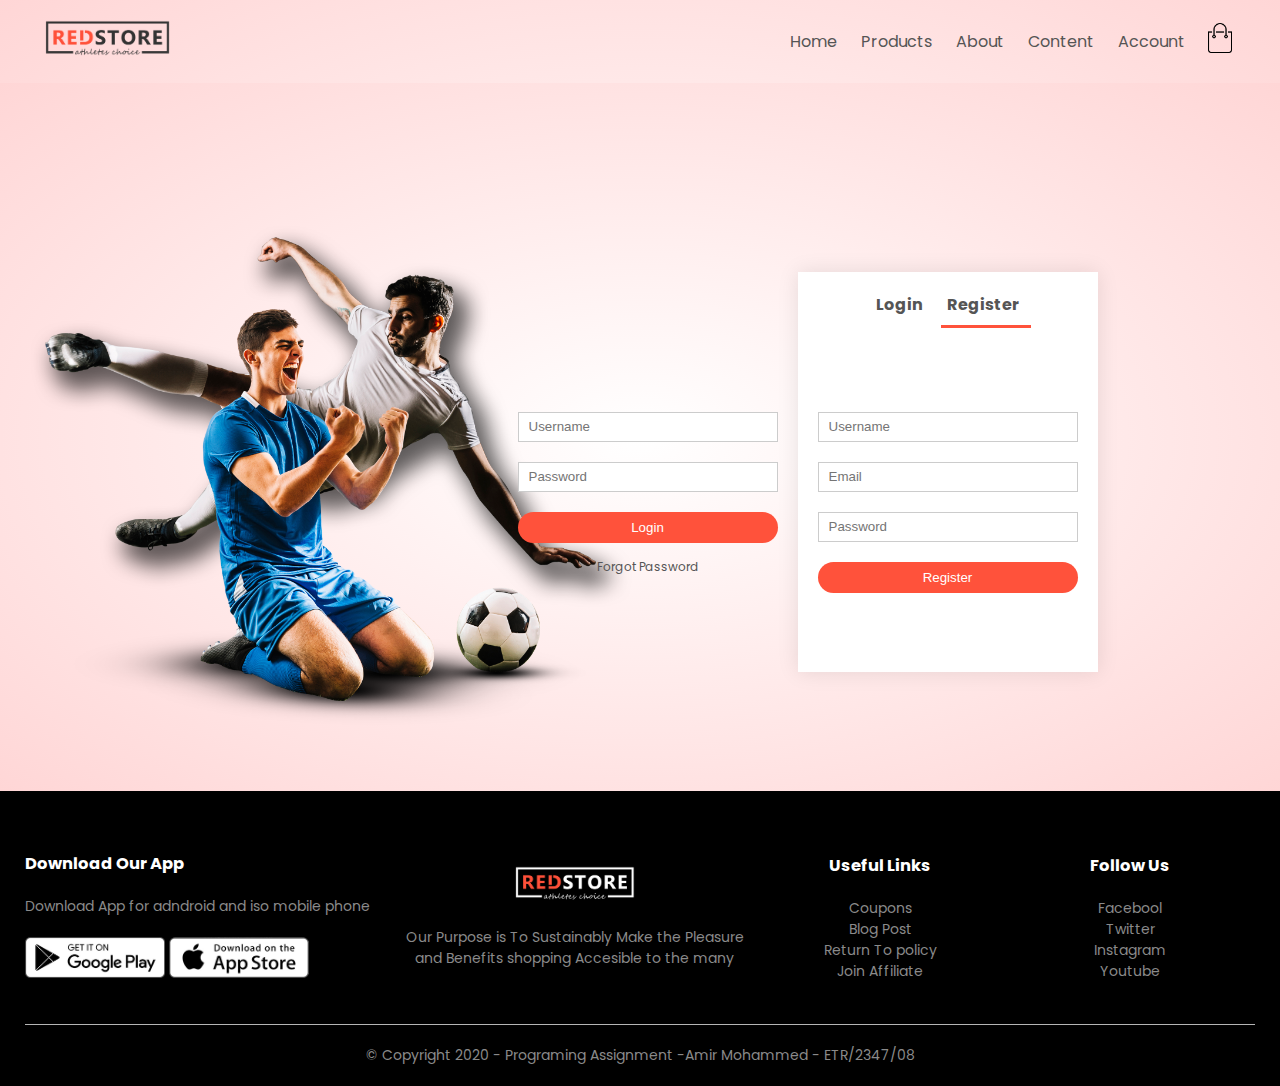
<file: Accounts.html>
<!DOCTYPE html>
<html lang="en">
<head>
    <meta charset="UTF-8">
    <meta name="viewport" content="width=device-width, initial-scale=1.0">
    <meta name="viewport" content="width=device-width, intial scale=1.0">
    <title>All Products - Fu'sOnline Shopping</title>
    <link rel="stylesheet" href="Style.css">
    <link rel="preconnect" href="https://fonts.gstatic.com">
<link href="https://fonts.googleapis.com/css2?family=Poppins:ital,wght@0,100;0,200;0,300;0,400;0,500;0,600;0,700;1,100;1,200;1,300;1,400;1,500;1,600;1,700;1,900&display=swap" rel="stylesheet">
<link rel="stylesheet" href="https://stackpath.bootstrapcdn.com/font-awesome/4.7.0/css/font-awesome.min.css">
</head>
<body>
    <div class="header">
        <div class="container">
             <div class="navbar">
            <div class="logo">
                <a href="index.html"><img src="images/logo.png" width="125px"></a>
                </div><nav>
                    <ul id="MenuItems">
                        <li><a href="index.html">Home</a></li> 
                        <li><a href="Products.html">Products</a></li>
                        <li><a href="Products Details.html">About</a></li>
                        <li><a href="index.html">Content</a></li>
                        <li><a href="Accounts.html">Account</a></li>
                    </ul>
                </nav>
                <a href="Cart.html"><img src="images/cart.png" width="30px" height="30px"></a>
            <img src="images/menu.png" class="menu-icon" onclick="menutoggle()">
            </div>
    </div>

    <!--------------account page-->

    <div class="account_page">
        <div class="container">
            <div class="row">
                <div class="col-2">
                    <img src="images/image1.png" width="100%">
                </div>
                <div class="col-2">
                   <div class="form_container">
                    <div class="form_btn">
                        <span onclick="Login()">Login</span>
                        <span onclick="Register()">Register</span>
                        <hr id="Indicator">
                       </div>
                       <form id="LoginForm">
                        <input type="text" placeholder="Username">
                        <input type="Password" placeholder="Password">
                        <button type="submit" class="btn">Login</button>
                        <a href="">Forgot Password</a>
                    </form>
                
                         <form id="RegForm">
                        <input type="text" placeholder="Username">
                        <input type="email" placeholder="Email">
                        <input type="Password" placeholder="Password">
                        <button type="submit" class="btn">Register</button>
             </form>
                </div>
            </div>
        </div>
    </div>
    </div>
    </div>

<!--------------------footer-------->
                <div class="footer">
                    <div class="container">
                        <div class="row">
                            <div class="footer-col-1">
                                <h3>Download Our App</h3>
                                <p>Download App for adndroid and iso mobile phone</p>
                                <div class="app-logo">
                                    <img src="images/play-store.png">
                                    <img src="images/app-store.png">
                                </div>
                            </div>
                       <div class="footer-col-2">
                             <img src="images/logo-white.png">
                             <p>Our Purpose is To Sustainably Make the Pleasure and Benefits shopping Accesible to the many</p>
                            </div>
                            <div class="footer-col-3">
                                <h3>Useful Links</h3>
                                <ul>
                                    <li>Coupons</li>
                                    <li>Blog Post</li>
                                    <li>Return To policy</li>
                                    <li>Join Affiliate</li>
                                </ul>
                            </div>
                            <div class="footer-col-3">
                                <h3>Follow Us</h3>
                                <ul>
                                    <li>Facebool</li>
                                    <li>Twitter</li>
                                    <li>Instagram</li>
                                    <li>Youtube</li>
                                </ul>
                            </div>

                        </div>
                        <hr>
                        <p class="copyright">&#169; Copyright 2020 - Programing Assignment -Amir Mohammed - ETR/2347/08</p>
                    </div>
                </div>
                <!-----------------Js for toggle menu----->
                <script>
                    var MenuItems = document.getElementById("MenuItems");
                    MenuItems.style.maxHeight = "0px"

                    function menutoggle(){
                        if(MenuItems.style.maxHeight == "0px")
                        {
                            MenuItems.style.maxHeight = "200px"
                        }
                        else
                        {
                            MenuItems.style.maxHeight = "0px"  
                        }
                    }
                </script>
               <!-------js for toggle form--->
               <script>
                var LoginForm = document.getElementById("LoginForm");
                var RegForm = document.getElementById("RegForm");
                var Indicator = document.getElementById("Indicator");

                function Register(){
                            RegForm.style.transform = "transtlateX(0px)";
                            LoginForm.style.transform = "translateX(0px)";
                            Indicator.style.transform = "translateX(100px)";
                        }
                function Login(){
                            RegForm.style.transform = "transtlateX(300px)";
                            LoginForm.style.transform = "translateX(300px)"; 
                            Indicator.style.transform = "translateX(0px)"; 

                        }
               </script>
              
                 
</body>
</html>
</file>
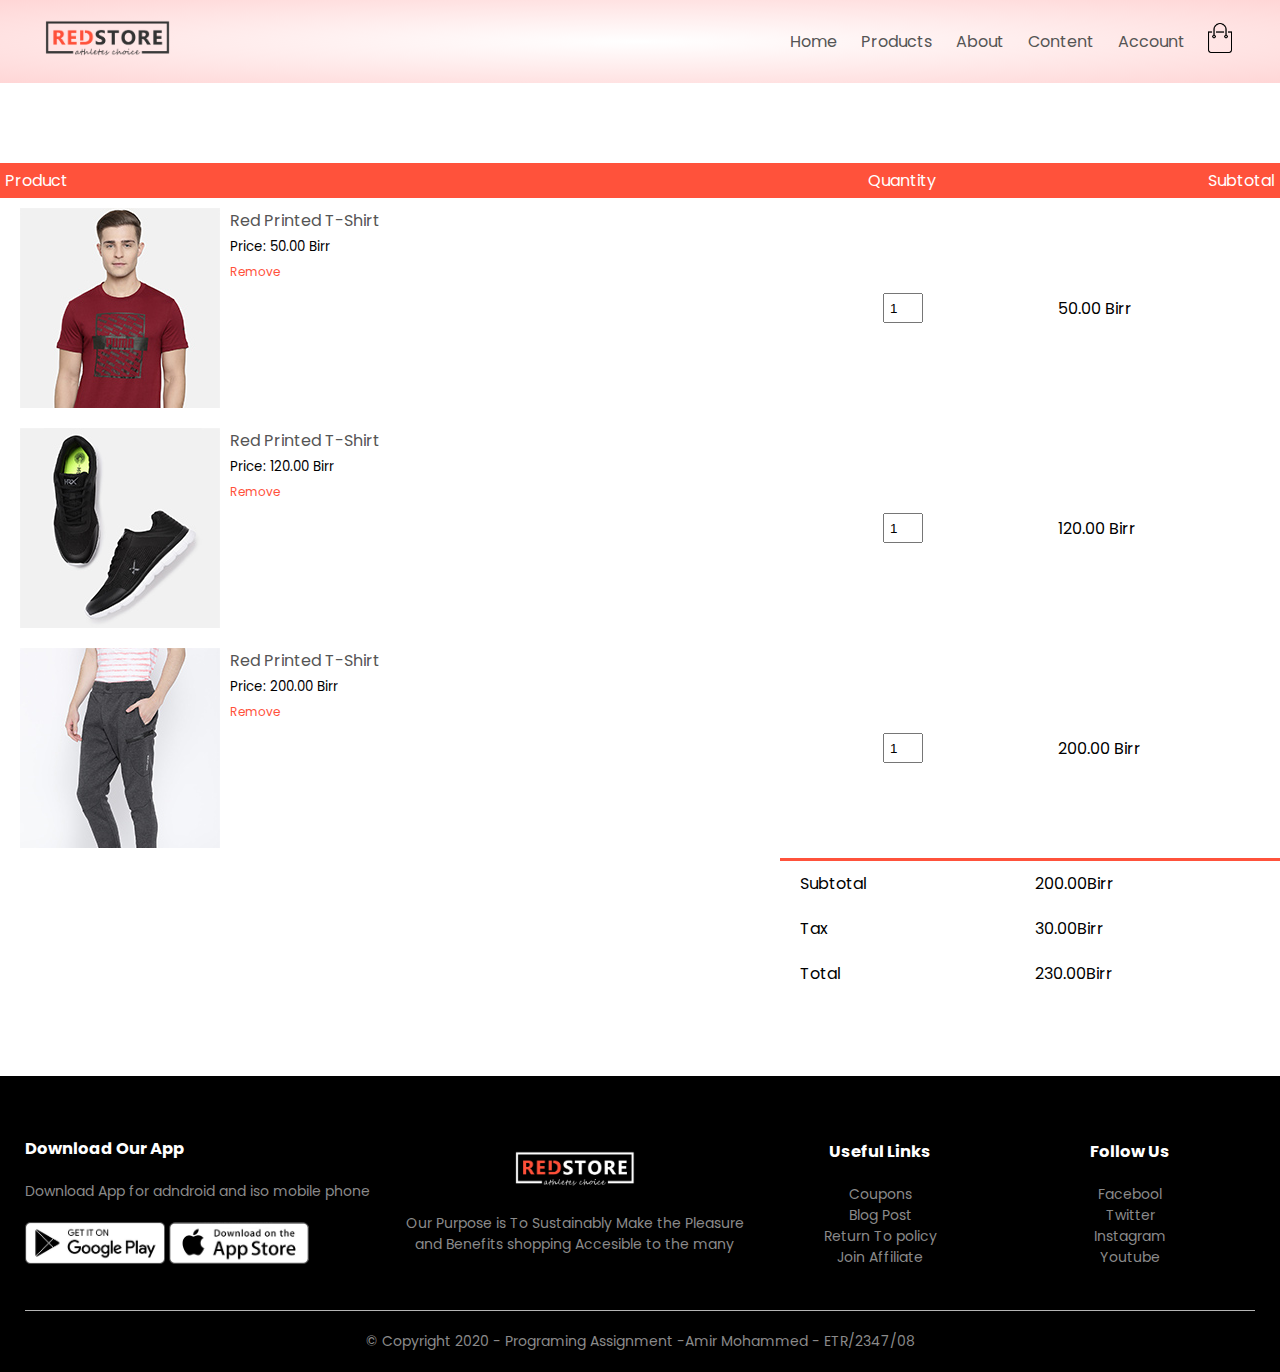
<file: Cart.html>
<!DOCTYPE html>
<html lang="en">
<head>
    <meta charset="UTF-8">
    <meta name="viewport" content="width=device-width, initial-scale=1.0">
    <meta name="viewport" content="width=device-width, intial scale=1.0">
    <title>All Products - Fu'sOnline Shopping</title>
    <link rel="stylesheet" href="Style.css">
    <link rel="preconnect" href="https://fonts.gstatic.com">
<link href="https://fonts.googleapis.com/css2?family=Poppins:ital,wght@0,100;0,200;0,300;0,400;0,500;0,600;0,700;1,100;1,200;1,300;1,400;1,500;1,600;1,700;1,900&display=swap" rel="stylesheet">
<link rel="stylesheet" href="https://stackpath.bootstrapcdn.com/font-awesome/4.7.0/css/font-awesome.min.css">
</head>
<body>
    <div class="header">
        <div class="container">
             <div class="navbar">
            <div class="logo">
                <a href="index.html"><img src="images/logo.png" width="125px"></a>
                </div><nav>
                    <ul id="MenuItems">
                        <li><a href="index.html">Home</a></li> 
                        <li><a href="Products.html">Products</a></li>
                        <li><a href="Products Details.html">About</a></li>
                        <li><a href="index.html">Content</a></li>
                        <li><a href="Accounts.html">Account</a></li>
                    </ul>
                </nav>
                <a href="Cart.html"><img src="images/cart.png" width="30px" height="30px"></a>
            <img src="images/menu.png" class="menu-icon" onclick="menutoggle()">
            </div>
        </div>
    </div>
<!--------------------Cart Item details-------->
                <div class="small_container cart_page">
                    <table>
                        <tr>
                            <th>Product</th>
                            <th>Quantity</th>
                            <th>Subtotal</th>
                        </tr>
                        <tr>
                            <td>
                               <div class="cart_info">
                                   <img src="images/buy-1.jpg">
                                   <div>
                                       <p>Red Printed T-Shirt</p>
                                       <small >Price: 50.00 Birr</small>
                                       <br>
                                       <a href="">Remove</a>
                                   </div>
                               </div> 



                            </td>
                            <td><input type="number" value="1"></td>
                            <td>50.00 Birr</td>
                        </tr>
                        <tr>
                            <td>
                               <div class="cart_info">
                                   <img src="images/buy-2.jpg">
                                   <div>
                                       <p>Red Printed T-Shirt</p>
                                       <small>Price: 120.00 Birr</small>
                                       <br>
                                       <a href="">Remove</a>
                                   </div>
                               </div> 



                            </td>
                            <td><input type="number" value="1"></td>
                            <td>120.00 Birr</td>
                        </tr>
                        <tr>
                            <td>
                               <div class="cart_info">
                                   <img src="images/buy-3.jpg">
                                   <div>
                                       <p>Red Printed T-Shirt</p>
                                       <small>Price: 200.00 Birr</small>
                                       <br>
                                       <a href="">Remove</a>
                                   </div>
                               </div> 



                            </td>
                            <td><input type="number" value="1"></td>
                            <td>200.00 Birr</td>
                        </tr>
                    </table>
                    <div class="total_price">
                        <table>
                            <tr>
                                <td>Subtotal</td>
                                <td>200.00Birr</td>
                            </tr>
                            <tr>
                                <td>Tax</td>
                                <td>30.00Birr</td>
                            </tr>
                            <tr>
                                <td>Total</td>
                                <td>230.00Birr</td>
                            </tr>
                        </table>
                    </div>
                </div>

<!--------------------footer-------->
                <div class="footer">
                    <div class="container">
                        <div class="row">
                            <div class="footer-col-1">
                                <h3>Download Our App</h3>
                                <p>Download App for adndroid and iso mobile phone</p>
                                <div class="app-logo">
                                    <img src="images/play-store.png">
                                    <img src="images/app-store.png">
                                </div>
                            </div>
                       <div class="footer-col-2">
                             <img src="images/logo-white.png">
                             <p>Our Purpose is To Sustainably Make the Pleasure and Benefits shopping Accesible to the many</p>
                            </div>
                            <div class="footer-col-3">
                                <h3>Useful Links</h3>
                                <ul>
                                    <li>Coupons</li>
                                    <li>Blog Post</li>
                                    <li>Return To policy</li>
                                    <li>Join Affiliate</li>
                                </ul>
                            </div>
                            <div class="footer-col-3">
                                <h3>Follow Us</h3>
                                <ul>
                                    <li>Facebool</li>
                                    <li>Twitter</li>
                                    <li>Instagram</li>
                                    <li>Youtube</li>
                                </ul>
                            </div>

                        </div>
                        <hr>
                        <p class="copyright">&#169; Copyright 2020 - Programing Assignment -Amir Mohammed - ETR/2347/08</p>
                    </div>
                </div>
                <!-----------------Js for toggle menu----->
                <script>
                    var MenuItems = document.getElementById("MenuItems");
                    MenuItems.style.maxHeight = "0px"

                    function menutoggle(){
                        if(MenuItems.style.maxHeight == "0px")
                        {
                            MenuItems.style.maxHeight = "200px"
                        }
                        else
                        {
                            MenuItems.style.maxHeight = "0px"  
                        }
                    }
                </script>
                 
</body>
</html>
</file>
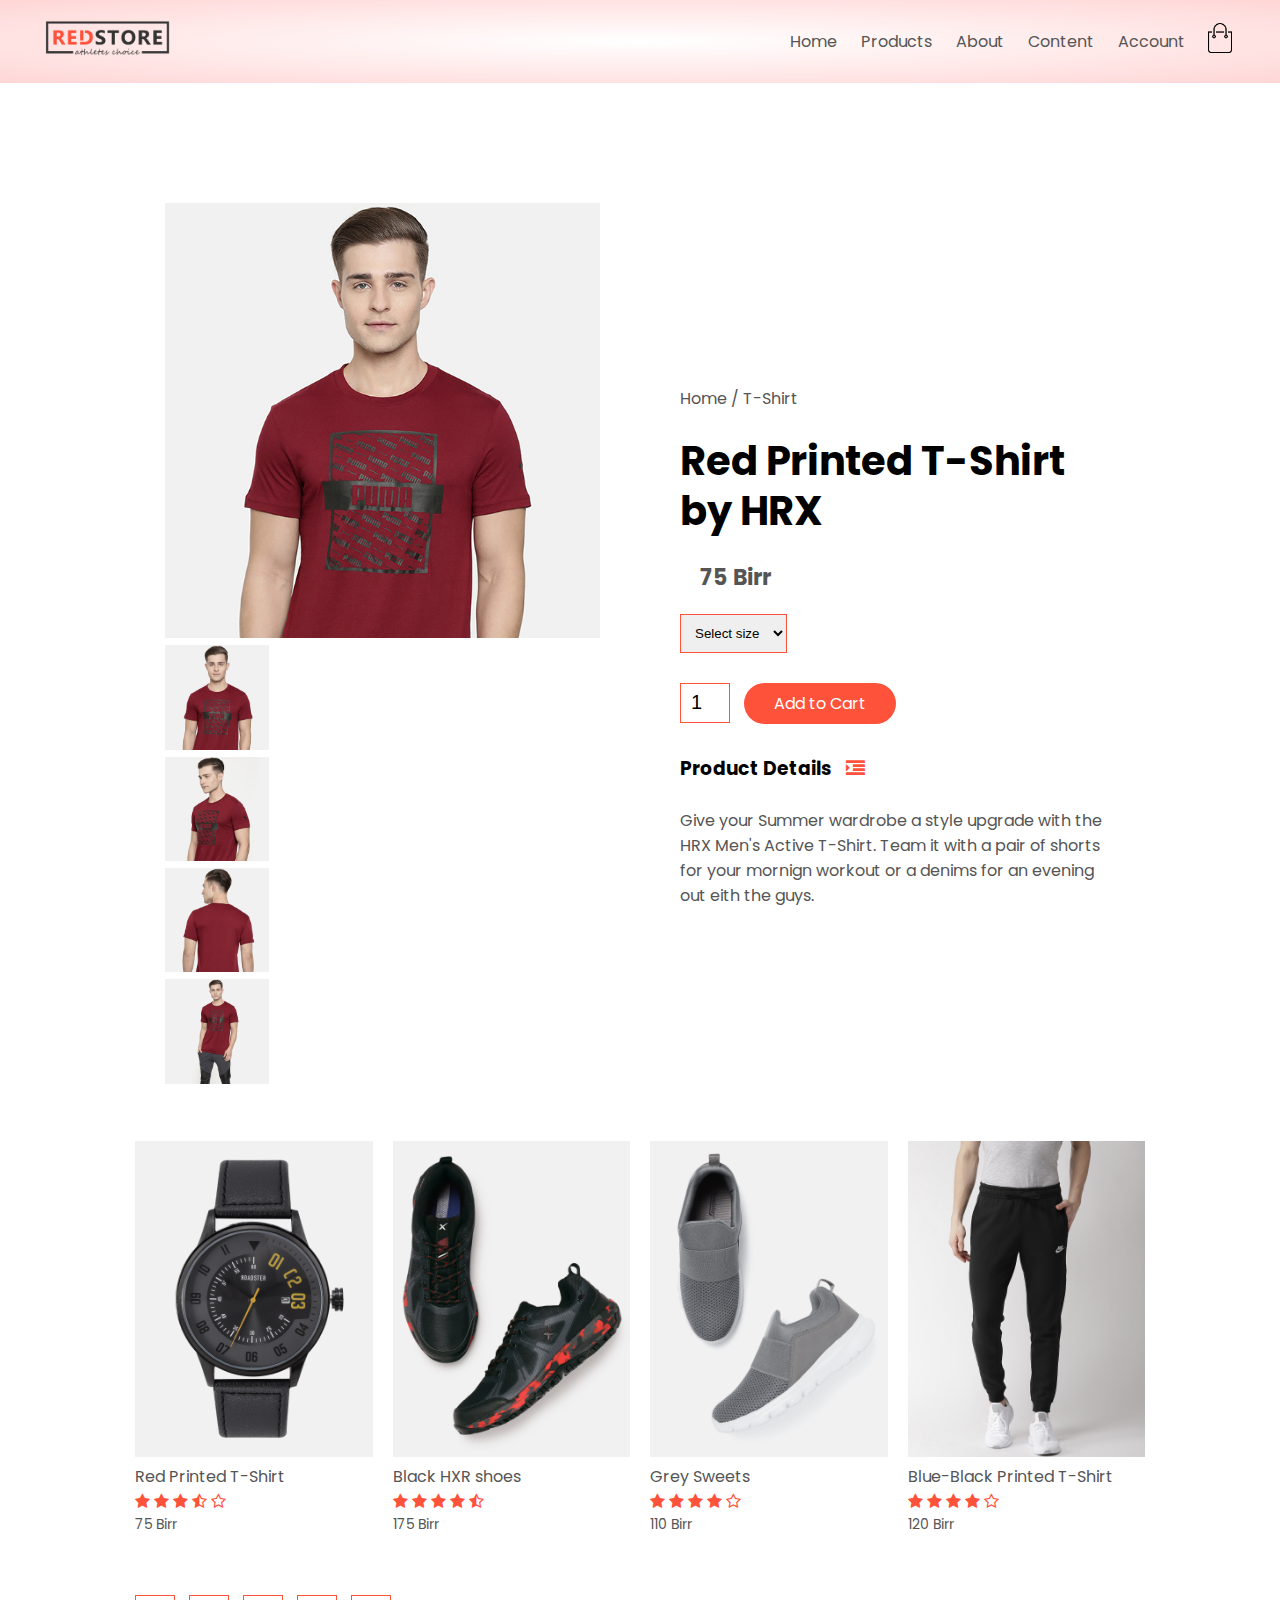
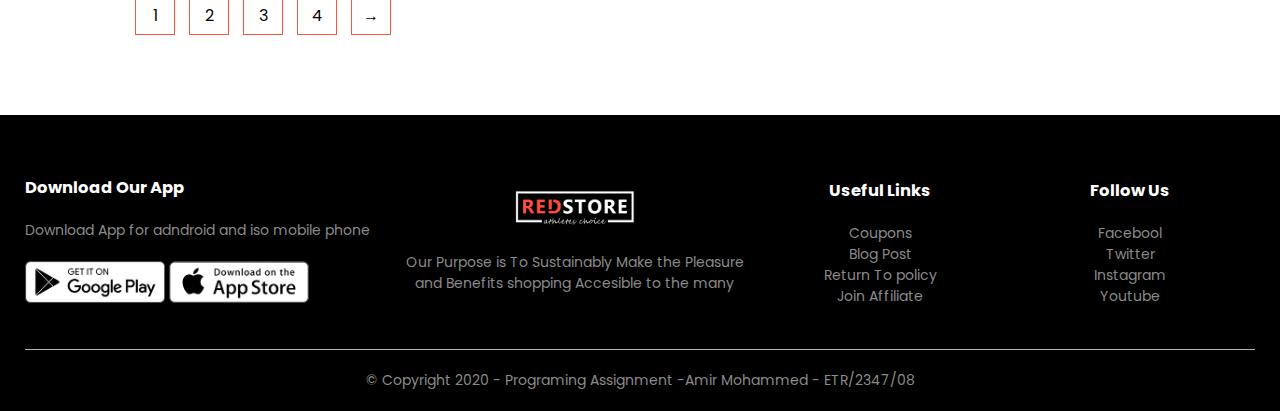
<file: Products Details.html>
<!DOCTYPE html>
<html lang="en">
<head>
    <meta charset="UTF-8">
    <meta name="viewport" content="width=device-width, initial-scale=1.0">
    <meta name="viewport" content="width=device-width, intial scale=1.0">
    <title>All Products - Fu'sOnline Shopping</title>
    <link rel="stylesheet" href="Style.css">
    <link rel="preconnect" href="https://fonts.gstatic.com">
<link href="https://fonts.googleapis.com/css2?family=Poppins:ital,wght@0,100;0,200;0,300;0,400;0,500;0,600;0,700;1,100;1,200;1,300;1,400;1,500;1,600;1,700;1,900&display=swap" rel="stylesheet">
<link rel="stylesheet" href="https://stackpath.bootstrapcdn.com/font-awesome/4.7.0/css/font-awesome.min.css">
</head>
<body>
    <div class="header">
        <div class="container">
             <div class="navbar">
            <div class="logo">
                <a href="index.html"><img src="images/logo.png" width="125px"></a>
                </div><nav>
                    <ul id="MenuItems">
                        <li><a href="index.html">Home</a></li> 
                        <li><a href="Products.html">Products</a></li>
                        <li><a href="Products Details.html">About</a></li>
                        <li><a href="index.html">Content</a></li>
                        <li><a href="Accounts.html">Account</a></li>
                    </ul>
                </nav>
                <a href="Cart.html"><img src="images/cart.png" width="30px" height="30px"></a>
            <img src="images/menu.png" class="menu-icon" onclick="menutoggle()">
            </div>
        </div>
    </div>
<!-------------single product details-->
<div class="small-container single-products">
    <div class="row">
        <div class="col-2">
            <img src="images/gallery-1.jpg" width="100%" id="ProductImg">

            <div class="small-img-row">
                <div class="small-img-col">
                    <img src="images/gallery-1.jpg" width="100%" class="small-img">
                    <img src="images/gallery-2.jpg" width="100%" class="small-img">
                    <img src="images/gallery-3.jpg" width="100%" class="small-img">
                    <img src="images/gallery-4.jpg" width="100%" class="small-img">
                </div>
            </div>
        </div>
        <div class="col-2">
            <p>Home / T-Shirt</p>
            <h1>Red Printed T-Shirt by HRX</h1>
            <h4>75 Birr</h4>
            <select>
                <option>Select size</option>
                <option>XXL</option>
                <option>XL</option>
                <option>Large</option>
                <option>Medium</option>
                <option>Small</option>
            </select>
            <input type="number" value="1">
            <a href="" class="btn"> Add to Cart</a>
            <h3>Product Details <i class="fa fa-indent"></i></h3>
            <br>
            <p>Give your Summer wardrobe a style upgrade with the HRX Men's Active T-Shirt. Team it with a pair of shorts for your mornign workout or a denims for an evening out eith the guys.
            </p>
        </div>
    </div>
</div>

    <div class="small-container">
            <div class="row">
                <div class="col-4">
                    <img src="images/product-9.jpg">
                    <h4>Red Printed T-Shirt</h4>
                    <div class="rating">
                        <i class="fa fa-star"></i>
                        <i class="fa fa-star"></i>
                        <i class="fa fa-star"></i>
                        <i class="fa fa-star-half-o"></i>
                        <i class="fa fa-star-o"></i>
                    </div>
                    <p>75 Birr</p>
                </div>
                <div class="col-4">
                    <img src="images/product-10.jpg">
                    <h4>Black HXR shoes</h4>
                    <div class="rating">
                        <i class="fa fa-star"></i>
                        <i class="fa fa-star"></i>
                        <i class="fa fa-star"></i>
                        <i class="fa fa-star"></i>
                        <i class="fa fa-star-half-o"></i>
                    </div>
                    <p>175 Birr</p>
                </div>
                <div class="col-4">
                    <img src="images/product-11.jpg">
                    <h4>Grey Sweets</h4>
                    <div class="rating">
                        <i class="fa fa-star"></i>
                        <i class="fa fa-star"></i>
                        <i class="fa fa-star"></i>
                        <i class="fa fa-star"></i>
                        <i class="fa fa-star-o"></i>
                    </div>
                    <p>110 Birr</p>
                </div>
                <div class="col-4">
                    <img src="images/product-12.jpg">
                    <h4>Blue-Black Printed T-Shirt</h4>
                    <div class="rating">
                        <i class="fa fa-star"></i>
                        <i class="fa fa-star"></i>
                        <i class="fa fa-star"></i>
                        <i class="fa fa-star"></i>
                        <i class="fa fa-star-o"></i>
                    </div>
                    <p>120 Birr</p> 
                </div>
            </div>
            <div class="page-btn">
                <span>1</span>
                <span>2</span>
                <span>3</span>
                <span>4</span>
                <span>&#8594;</span>
            </div>
        </div>
    
    
                <!--------------------footer-------->
                <div class="footer">
                    <div class="container">
                        <div class="row">
                            <div class="footer-col-1">
                                <h3>Download Our App</h3>
                                <p>Download App for adndroid and iso mobile phone</p>
                                <div class="app-logo">
                                    <img src="images/play-store.png">
                                    <img src="images/app-store.png">
                                </div>
                            </div>
                       <div class="footer-col-2">
                             <img src="images/logo-white.png">
                             <p>Our Purpose is To Sustainably Make the Pleasure and Benefits shopping Accesible to the many</p>
                            </div>
                            <div class="footer-col-3">
                                <h3>Useful Links</h3>
                                <ul>
                                    <li>Coupons</li>
                                    <li>Blog Post</li>
                                    <li>Return To policy</li>
                                    <li>Join Affiliate</li>
                                </ul>
                            </div>
                            <div class="footer-col-3">
                                <h3>Follow Us</h3>
                                <ul>
                                    <li>Facebool</li>
                                    <li>Twitter</li>
                                    <li>Instagram</li>
                                    <li>Youtube</li>
                                </ul>
                            </div>

                        </div>
                        <hr>
                        <p class="copyright">&#169; Copyright 2020 - Programing Assignment -Amir Mohammed - ETR/2347/08</p>
                    </div>
                </div>
                <!-----------------Js for toggle menu----->
                <script>
                    var MenuItems = document.getElementById("MenuItems");
                    MenuItems.style.maxHeight = "0px"

                    function menutoggle(){
                        if(MenuItems.style.maxHeight == "0px")
                        {
                            MenuItems.style.maxHeight = "200px"
                        }
                        else
                        {
                            MenuItems.style.maxHeight = "0px"  
                        }
                    }
                </script>
                <!--------js for product gallery-->
             <script>
                 var ProductImg = document.getElementById("ProductImg");
                 var SmallImg = document.getElementsByClassName("small-img");
                 SmallImg[0].onclick = function()
                {
                    ProductImg.src =SmallImg[0].src;
                }
                SmallImg[1].onclick = function()
                {
                    ProductImg.src =SmallImg[1].src;
                }
                SmallImg[2].onclick = function()
                {
                    ProductImg.src =SmallImg[2].src;
                }
                SmallImg[3].onclick = function()
                {
                    ProductImg.src =SmallImg[3].src;
                }
             </script>   
</body>
</html>
</file>
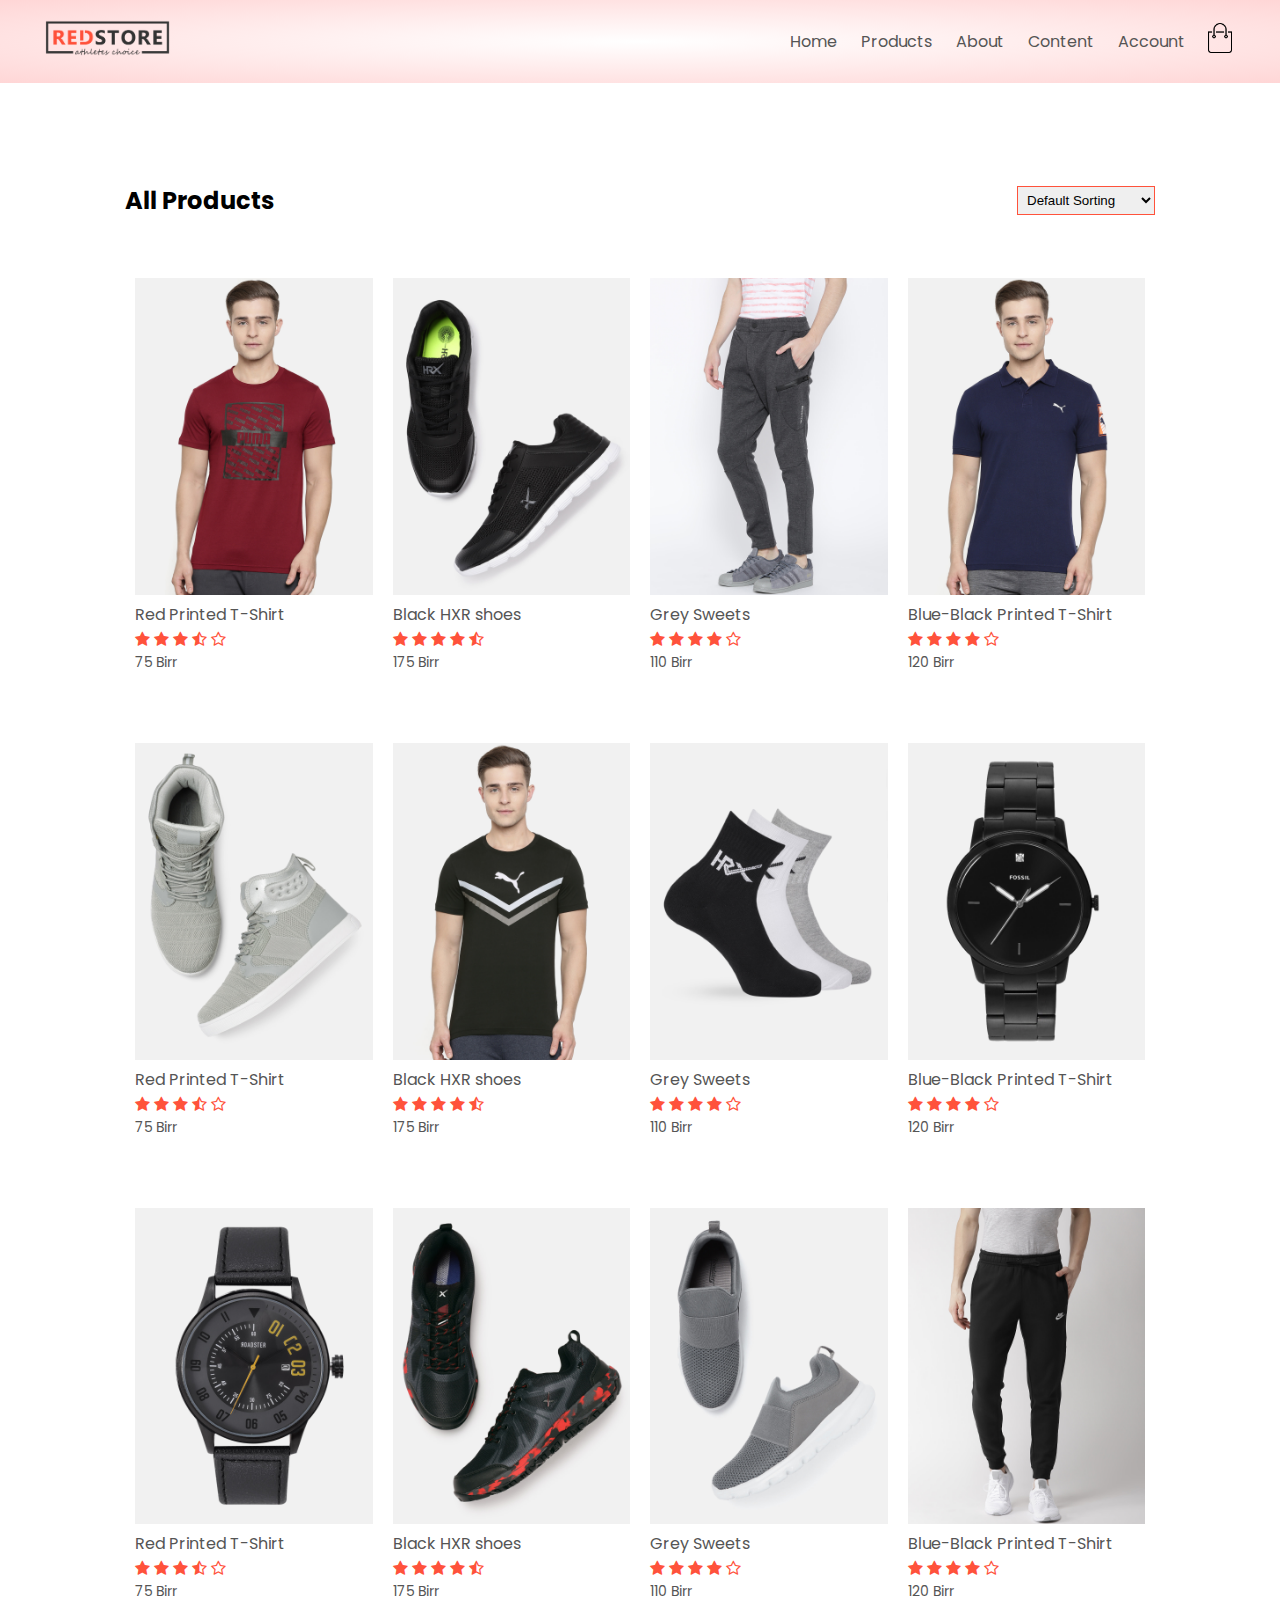
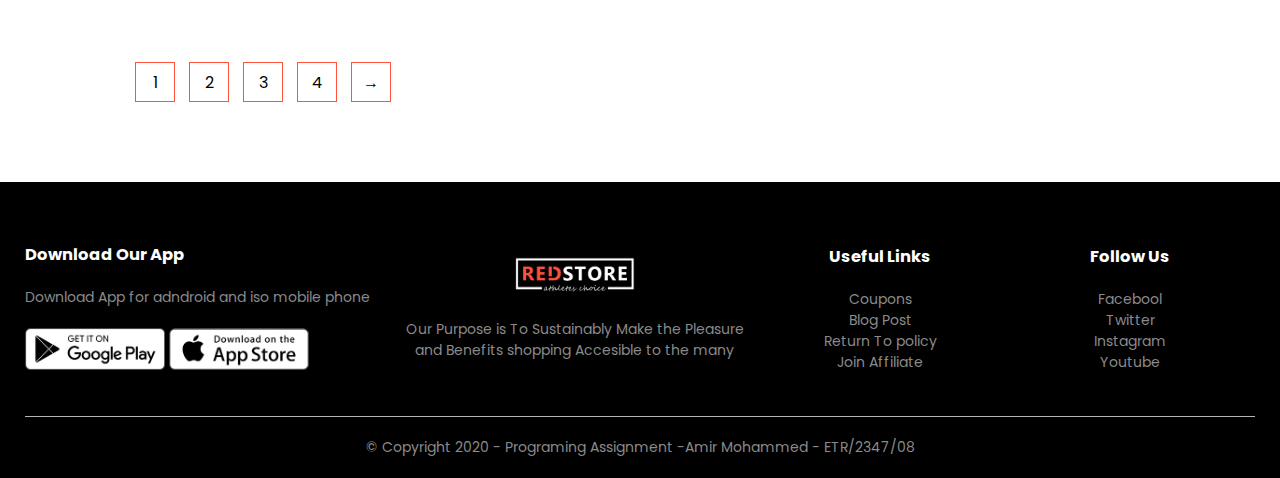
<file: Products.html>
<!DOCTYPE html>
<html lang="en">
<head>
    <meta charset="UTF-8">
    <meta name="viewport" content="width=device-width, initial-scale=1.0">
    <meta name="viewport" content="width=device-width, intial scale=1.0">
    <title>All Products - Fu'sOnline Shopping</title>
    <link rel="stylesheet" href="Style.css">
    <link rel="preconnect" href="https://fonts.gstatic.com">
<link href="https://fonts.googleapis.com/css2?family=Poppins:ital,wght@0,100;0,200;0,300;0,400;0,500;0,600;0,700;1,100;1,200;1,300;1,400;1,500;1,600;1,700;1,900&display=swap" rel="stylesheet">
<link rel="stylesheet" href="https://stackpath.bootstrapcdn.com/font-awesome/4.7.0/css/font-awesome.min.css">
</head>
<body>
    <div class="header">
        <div class="container">
             <div class="navbar">
            <div class="logo">
                <a href="index.html"><img src="images/logo.png" width="125px"></a>
                </div><nav>
                    <ul id="MenuItems">
                        <li><a href="index.html">Home</a></li> 
                        <li><a href="Products.html">Products</a></li>
                        <li><a href="Products Details.html">About</a></li>
                        <li><a href="index.html">Content</a></li>
                        <li><a href="Accounts.html">Account</a></li>
                    </ul>
                </nav>
                <a href="Cart.html"><img src="images/cart.png" width="30px" height="30px"></a>
            <img src="images/menu.png" class="menu-icon" onclick="menutoggle()">
            </div>
    </div>
    </div>

    <div class="small-container">
        <div class="row row-2">
            <h2>
                All Products
            </h2>
            <select>
                <option>Default Sorting</option>
                <option>Sort by Price</option>
                <option>Sort by Popularity</option>
                <option>Sort bt Rating</option>
                <option>Sort by Sale</option>
            </select>
        </div>
        <div class="row">
            <div class="col-4">
                <img src="images/product-1.jpg">
                <h4>Red Printed T-Shirt</h4>
                <div class="rating">
                    <i class="fa fa-star"></i>
                    <i class="fa fa-star"></i>
                    <i class="fa fa-star"></i>
                    <i class="fa fa-star-half-o"></i>
                    <i class="fa fa-star-o"></i>
                </div>
                <p>75 Birr</p>
            </div>
            <div class="col-4">
                <img src="images/product-2.jpg">
                <h4>Black HXR shoes</h4>
                <div class="rating">
                    <i class="fa fa-star"></i>
                    <i class="fa fa-star"></i>
                    <i class="fa fa-star"></i>
                    <i class="fa fa-star"></i>
                    <i class="fa fa-star-half-o"></i>
                </div>
                <p>175 Birr</p>
            </div>
            <div class="col-4">
                <img src="images/product-3.jpg">
                <h4>Grey Sweets</h4>
                <div class="rating">
                    <i class="fa fa-star"></i>
                    <i class="fa fa-star"></i>
                    <i class="fa fa-star"></i>
                    <i class="fa fa-star"></i>
                    <i class="fa fa-star-o"></i>
                </div>
                <p>110 Birr</p>
            </div>
            <div class="col-4">
                <img src="images/product-4.jpg">
                <h4>Blue-Black Printed T-Shirt</h4>
                <div class="rating">
                    <i class="fa fa-star"></i>
                    <i class="fa fa-star"></i>
                    <i class="fa fa-star"></i>
                    <i class="fa fa-star"></i>
                    <i class="fa fa-star-o"></i>
                </div>
                <p>120 Birr</p> 
            </div>
        </div>
            <div class="row">
                <div class="col-4">
                    <img src="images/product-5.jpg">
                    <h4>Red Printed T-Shirt</h4>
                    <div class="rating">
                        <i class="fa fa-star"></i>
                        <i class="fa fa-star"></i>
                        <i class="fa fa-star"></i>
                        <i class="fa fa-star-half-o"></i>
                        <i class="fa fa-star-o"></i>
                    </div>
                    <p>75 Birr</p>
                </div>
                <div class="col-4">
                    <img src="images/product-6.jpg">
                    <h4>Black HXR shoes</h4>
                    <div class="rating">
                        <i class="fa fa-star"></i>
                        <i class="fa fa-star"></i>
                        <i class="fa fa-star"></i>
                        <i class="fa fa-star"></i>
                        <i class="fa fa-star-half-o"></i>
                    </div>
                    <p>175 Birr</p>
                </div>
                <div class="col-4">
                    <img src="images/product-7.jpg">
                    <h4>Grey Sweets</h4>
                    <div class="rating">
                        <i class="fa fa-star"></i>
                        <i class="fa fa-star"></i>
                        <i class="fa fa-star"></i>
                        <i class="fa fa-star"></i>
                        <i class="fa fa-star-o"></i>
                    </div>
                    <p>110 Birr</p>
                </div>
                <div class="col-4">
                    <img src="images/product-8.jpg">
                    <h4>Blue-Black Printed T-Shirt</h4>
                    <div class="rating">
                        <i class="fa fa-star"></i>
                        <i class="fa fa-star"></i>
                        <i class="fa fa-star"></i>
                        <i class="fa fa-star"></i>
                        <i class="fa fa-star-o"></i>
                    </div>
                    <p>120 Birr</p> 
                </div>
            </div>
            <div class="row">
                <div class="col-4">
                    <img src="images/product-9.jpg">
                    <h4>Red Printed T-Shirt</h4>
                    <div class="rating">
                        <i class="fa fa-star"></i>
                        <i class="fa fa-star"></i>
                        <i class="fa fa-star"></i>
                        <i class="fa fa-star-half-o"></i>
                        <i class="fa fa-star-o"></i>
                    </div>
                    <p>75 Birr</p>
                </div>
                <div class="col-4">
                    <img src="images/product-10.jpg">
                    <h4>Black HXR shoes</h4>
                    <div class="rating">
                        <i class="fa fa-star"></i>
                        <i class="fa fa-star"></i>
                        <i class="fa fa-star"></i>
                        <i class="fa fa-star"></i>
                        <i class="fa fa-star-half-o"></i>
                    </div>
                    <p>175 Birr</p>
                </div>
                <div class="col-4">
                    <img src="images/product-11.jpg">
                    <h4>Grey Sweets</h4>
                    <div class="rating">
                        <i class="fa fa-star"></i>
                        <i class="fa fa-star"></i>
                        <i class="fa fa-star"></i>
                        <i class="fa fa-star"></i>
                        <i class="fa fa-star-o"></i>
                    </div>
                    <p>110 Birr</p>
                </div>
                <div class="col-4">
                    <img src="images/product-12.jpg">
                    <h4>Blue-Black Printed T-Shirt</h4>
                    <div class="rating">
                        <i class="fa fa-star"></i>
                        <i class="fa fa-star"></i>
                        <i class="fa fa-star"></i>
                        <i class="fa fa-star"></i>
                        <i class="fa fa-star-o"></i>
                    </div>
                    <p>120 Birr</p> 
                </div>
            </div>
            <div class="page-btn">
                <span>1</span>
                <span>2</span>
                <span>3</span>
                <span>4</span>
                <span>&#8594;</span>
            </div>
        </div>
    
    
                <!--------------------footer-------->
                <div class="footer">
                    <div class="container">
                        <div class="row">
                            <div class="footer-col-1">
                                <h3>Download Our App</h3>
                                <p>Download App for adndroid and iso mobile phone</p>
                                <div class="app-logo">
                                    <img src="images/play-store.png">
                                    <img src="images/app-store.png">
                                </div>
                            </div>
                       <div class="footer-col-2">
                             <img src="images/logo-white.png">
                             <p>Our Purpose is To Sustainably Make the Pleasure and Benefits shopping Accesible to the many</p>
                            </div>
                            <div class="footer-col-3">
                                <h3>Useful Links</h3>
                                <ul>
                                    <li>Coupons</li>
                                    <li>Blog Post</li>
                                    <li>Return To policy</li>
                                    <li>Join Affiliate</li>
                                </ul>
                            </div>
                            <div class="footer-col-3">
                                <h3>Follow Us</h3>
                                <ul>
                                    <li>Facebool</li>
                                    <li>Twitter</li>
                                    <li>Instagram</li>
                                    <li>Youtube</li>
                                </ul>
                            </div>

                        </div>
                        <hr>
                        <p class="copyright">&#169; Copyright 2020 - Programing Assignment -Amir Mohammed - ETR/2347/08</p>
                    </div>
                </div>
                <!-----------------Js for toggle menu----->
                <script>
                    var MenuItems = document.getElementById("MenuItems");
                    MenuItems.style.maxHeight = "0px"

                    function menutoggle(){
                        if(MenuItems.style.maxHeight == "0px")
                        {
                            MenuItems.style.maxHeight = "200px"
                        }
                        else
                        {
                            MenuItems.style.maxHeight = "0px"  
                        }
                    }
                </script>
</body>
</html>
</file>
<file: Style.css>
*{
    margin: 0;
    padding: 0;
    box-sizing: border-box;
}
body{
    font-family: 'Poppins', sans-serif;
}
.navbar{
    display: flex;
    align-items: center;
    padding: 20px;
}
nav{
    flex: 1;
    text-align: right;
}
nav ul{
    display: inline-block;
    list-style: none;
}
nav ul li{
    display: inline-block;
    margin-right: 20px;
}
a{
    text-decoration: none;
    color: #555;
}
p{
    color: #555;
}
.container{
    max-width: 1400px;
    max-height: max-content;
    margin: auto;
    padding-left: 25px;
    padding-right: 25px;
}
.row{
    display: flex;
    align-items: center;
    flex-wrap: wrap;
    justify-content: space-around;
}
.col-2{
    flex-basis: 50%;
    min-width: 300px;
}
.col-2 video{
    /*max-width: 100%; */
    padding: 70px 0;   
}
.col-2 h1{
    font-size: 40px;
    line-height: 50px;
    margin: 25px 0;
}
.btn{
    display: inline-block;
    background:#ff523b;
    color: #fff;
    padding: 8px 30px;
    margin: 30px 0;
    border-radius: 30px;
    width: max-content;
    transition: background 0.5s;
}
.header{
    background: radial-gradient(#fff,#ffd6d6);
}
.btn:hover{
    background: #563434;
}

.header .row{
    margin-top:70px;
}
.catagories{
    margin: 70px 0;
}
.col-3{
    flex-basis: 30%;
    min-width: 250px;
    margin-bottom: 30px;
}
.col-3 img{
    width: 100%;
}
.small-container{
    max-width: 1080px;
    margin: auto;
    padding-left: 25px;
    padding-right: 25px;
}
.col-4{
    flex-basis: 25%;
    padding: 10px;
    min-width: 200px;
    margin-bottom: 50px;
    transition: transform 0.5s;
}
.col-4 img{
    width: 100%;
}
.title{
    text-align: center;
    margin: 0 auto 80px;
    position: relative; 
    line-height: 60px;
    color: #555;
}
.title::after{
    content: '';
    background: #ff523b;
    width: 80px;
    height: 5px;
    border-radius: 5px;
    position: absolute;
    bottom: 0;
    left: 50%;
    transform: translateX(-50%);
}
h4{
    color: #555;
    font-weight: normal;
}
.col-4 p{
    font-size: 14px;
}
.rating .fa{
    color: #ff523b;
}
.col-4:hover{
    transform: translateY(5px);
}
/* -----------------offer--------------*/
.offer{
    background: radial-gradient(#fff,#ffd6d6);
    margin-top: 80px;
    padding: 30px 0;
}
.col-2 .offer-img{
    width: 400px;
}
/*--------------------testimonial-------->*/
.testimonial{
    padding-top: 100px;
}
.testimonial .col-3{
    text-align: center;
    padding: 40px 20px;
    box-shadow: 0 0 20px 0px rgba(0, 0, 0, 0.1);
    cursor: pointer;
    transition: transfprm 0.5s;
}
.testimonial .col-3 img{
    width: 50px;
    margin-top: 20px;
    border-radius: 50%;
}
.testimonial .col-3:hover{
    transform: translateY(-10px);
}
.fa.fa-quote-left{
    font-size: 34px;
    color: #ff523b;
}
.col-3 p{
    font-size: 12px;
    margin: 12px;
    color: #777;
}
.testimonial .col-3 h3{
    font-weight: 600;
    color: #555;
    font-size: 15px;
}
/* -----------------Brands--------------*/
.brands{
    margin: 100px auto;
}
.col-5{
    width: 160px;
}
.col-5 img{
    width: 100%;
    cursor: pointer;
    filter: grayscale(100%);
} 
.col-5 img:hover{
    filter: grayscale(0%);

}
/* -----------------Footer--------------*/
.footer{
    background: #000;
    color: #8a8a8a;
    font-size: 14px;
    padding: 60px 0 20px;
}
.footer p{
    color: #8a8a8a;
}
.footer h3{
    color: #fff;
    margin-bottom: 20px;
}
.footer-col-1, .footer-col-2, .footer-col-3, .footer-col-4{
    min-width: 250px;
    margin-bottom: 20px;
}
.footer-col-1{
    flex-basis: 30%;
}
.footer-col-2{
    flex: 1;
    text-align: center;
}
.footer-col-2 img{
    width: 120px;
    margin-bottom: 20px;
}
.footer-col-3, .footer-col-4{
    flex-basis: 12%;
    text-align: center;
}
ul{
    list-style-type: none;
}
.app-logo{
    margin-top: 20px;
}
.app-logo img{
    width: 140px;
}
.footer hr{
    border: none;
    background: #b5b5b5;
    height: 1px;
    margin: 20px 0;
}
.copyright{
    text-align: center;
}
.menu-icon{
    width: 28px;
    margin-left: 20px;
    display: none;
}
/* ----------- menu------*/
@media only screen and (max-width: 800px){
    nav ul{
        position: absolute;
        top: 70px;
        left: 0%;
        background: #333;
        width: 100%;
        overflow: hidden;
        transition: maxheight 0.5s;

    }
    nav ul li{
        display: block;
        margin-right: 50px;
        margin-top: 10px;
        margin-bottom: 10px;
    }
    nav ul li a{
        color: #fff;
    }
    .menu-icon{
        display: block;
        cursor: pointer;
    }

}
/* all products---*/
.row-2{
    justify-content: space-between;
    margin: 100px auto 50px;
}

select{
    border: 1px solid #ff523b;
    padding: 5px;
}
select:focus{
    outline: none;
}
.page-btn{
    margin: 0% auto 80px;
}
.page-btn span{
    display: inline-block;
    border: 1px solid #ff523b;
    margin-left: 10px;
    width: 40px;
    height: 40px;
    text-align: center;
    line-height: 40px;
    cursor: pointer;
}
.page-btn span:hover{
    background: #ff523b;
    color: #fff;
}
/*--------single products details------*/
.single-products{
    margin-top: 80px;
}
.single-products .col-2 img{
    padding: 0;
}
.single-products .col-2{
    padding: 40px;
}
.single-products h4{
    margin: 20px;
    font-size: 22px;
    font-weight: bold;
}
.single-products select{
    display: block;
    padding: 10px;
    margin-top: 20px;
}
.single-products input{
    width: 50px;
    height: 40px;
    padding-left: 10px;
    font-size: 20px;
    margin-right: 10px;
    border: 1px solid #ff523b;
}
input:focus{
    outline: none;
}
.single-products .fa{
    color: #ff523b;
    margin-left: 10px;
}
.small-img-row{
    display: flex;
    justify-content: space-between;
}
.small-img-col{
    flex-basis: 24%;
    cursor: pointer;
}



/*--------------------Cart Item details--------*/

.cart_page{
    margin: 80px auto;
}
table{
    width: 100%;
    border-collapse: collapse;
}
.cart_info{
    display: flex;
    flex-wrap: wrap;
}
th{
    text-align: left;
    padding: 5px;
    color: #fff;
    background: #ff523b;
    font-weight: normal;
}
td{
    padding: 10px 5px;
    padding-left: 20px;
}
td input{
    width: 40px;
    height: 30px;
    padding: 5px;
}
td a{
    color: #ff523b;
    font-size: 12px;
}
td img{
    margin-right: 10px;
}
.total_price{
    display: flex;
    justify-content: flex-end;
}
.total_price table{
    border-top: 3px solid #ff523b;
    width: 100%;
    max-width: 500px;
}
td:last_child{
    text-align: right;
}
th:last-child{
    text-align: right;
}
/*------------account page------*/
.account_page{
    padding: 50px 0;
    background: radial-gradient(#fff,#ffd6d6);
}

.form_container{
    background: #fff;
    width: 300px;
    height: 400px;
    position: relative;
    text-align: center;
    padding: 20px 0;
    margin: auto;
    box-shadow: 0 0 20px 0 rgba(0, 0, 0, 0.1);
    /*overflow: hidden;*/
}
.form_container span{
    font-weight: bold;
    padding: 0 10px;
    color: #555;
    cursor: pointer;
    width: 100%;   
}
.form_btn{
    display: inline-block;
}
.form_container form{
    max-width: 300px;
    padding: 0 20px;
    position: absolute;
    top: 130px;
  
}
form input{
    width: 100%;
    height: 30px;
    margin: 10px 0;
    padding: 0 10px;
    border: 1px solid #ccc;
}
form .btn{
    width: 100%;
    border: none;
    cursor: pointer;
    margin: 10px 0;
}
form .btn :focus{
    outline: none;
}
#LoginForm{
    left: -300px;
}
#RegForm{
    left: 0;
}
form a{
    font-size: 12px;
}
#Indicator{
    width: 55%;
    border: none;
    background: #ff523b;
    height: 3px;
    margin-top: 8px;
    transform: translateX(75px);
    transform: transition 1s;

}




/* ----------- menu less than 600px------*/
@media only screen and (max-width: 600px){
    .row{
        text-align: center;
    }
    .col-2, .col-3, .col-4{
        flex-basis: 100%;
    }
    .single-products .row{
        text-align: left;
    }
    .single-products .col-2{
        padding: 20px 0;
    }
    .single-products h1{
        font-size: 26px;
        line-height: 32px;
    }
    .cart_info p{
        display: none;
    }
</file>
